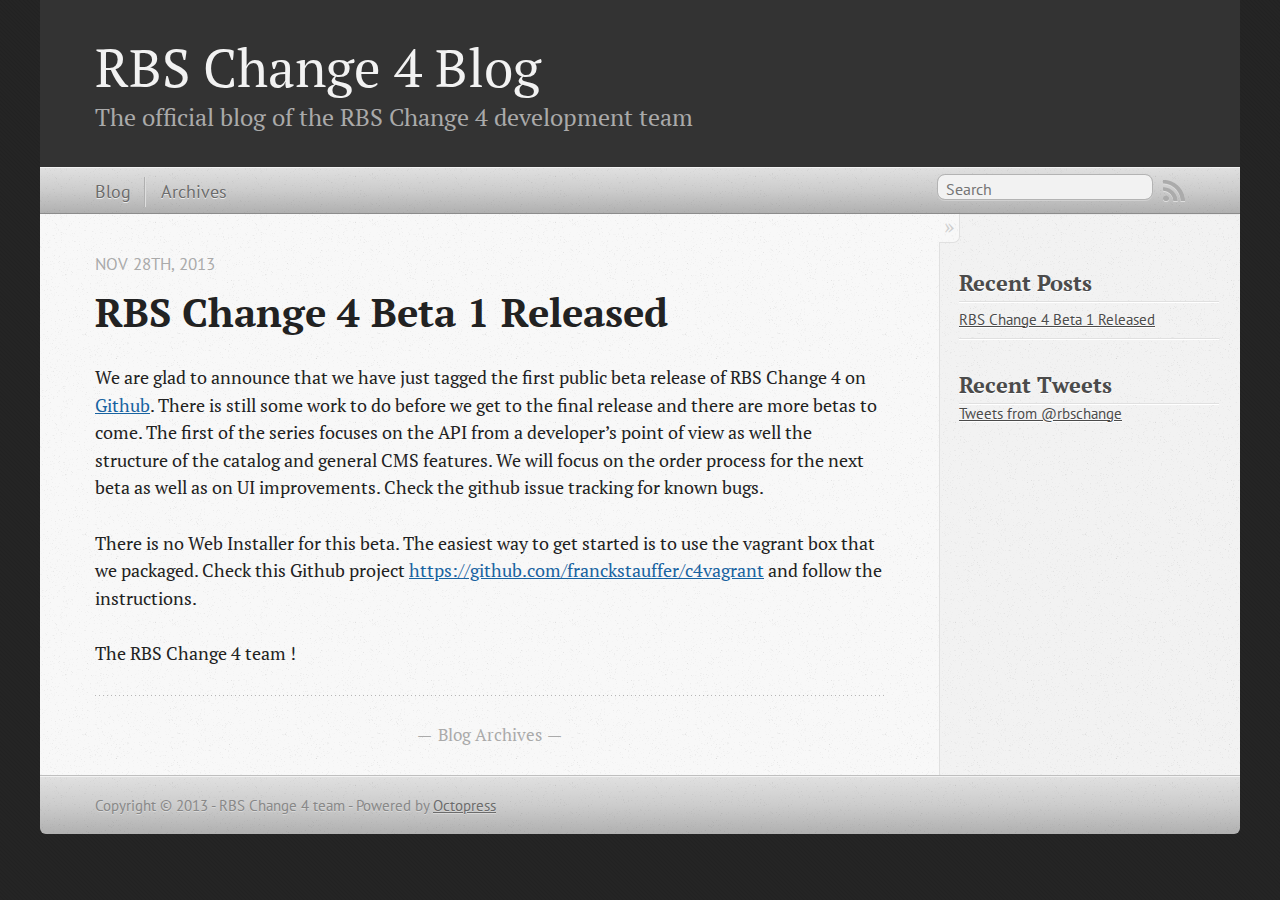
<file: index.html>
<!DOCTYPE html>
<!--[if IEMobile 7 ]><html class="no-js iem7"><![endif]-->
<!--[if lt IE 9]><html class="no-js lte-ie8"><![endif]-->
<!--[if (gt IE 8)|(gt IEMobile 7)|!(IEMobile)|!(IE)]><!--><html class="no-js" lang="en"><!--<![endif]-->
<head>
  <meta charset="utf-8">
  <title>RBS Change 4 Blog</title>
  <meta name="author" content="RBS Change 4 team">

  
  <meta name="description" content="We are glad to announce that we have just tagged the first public beta release of RBS Change 4 on Github. There is still some work to do before we &hellip;">
  

  <!-- http://t.co/dKP3o1e -->
  <meta name="HandheldFriendly" content="True">
  <meta name="MobileOptimized" content="320">
  <meta name="viewport" content="width=device-width, initial-scale=1">

  
  <link rel="canonical" href="http://rbschange.github.io">
  <link href="/favicon.png" rel="icon">
  <link href="/stylesheets/screen.css" media="screen, projection" rel="stylesheet" type="text/css">
  <link href="/atom.xml" rel="alternate" title="RBS Change 4 Blog" type="application/atom+xml">
  <script src="/javascripts/modernizr-2.0.js"></script>
  <script src="//ajax.googleapis.com/ajax/libs/jquery/1.9.1/jquery.min.js"></script>
  <script>!window.jQuery && document.write(unescape('%3Cscript src="./javascripts/libs/jquery.min.js"%3E%3C/script%3E'))</script>
  <script src="/javascripts/octopress.js" type="text/javascript"></script>
  <!--Fonts from Google"s Web font directory at http://google.com/webfonts -->
<link href="http://fonts.googleapis.com/css?family=PT+Serif:regular,italic,bold,bolditalic" rel="stylesheet" type="text/css">
<link href="http://fonts.googleapis.com/css?family=PT+Sans:regular,italic,bold,bolditalic" rel="stylesheet" type="text/css">

  

</head>

<body   >
  <header role="banner"><hgroup>
  <h1><a href="/">RBS Change 4 Blog</a></h1>
  
    <h2>The official blog of the RBS Change 4 development team</h2>
  
</hgroup>

</header>
  <nav role="navigation"><ul class="subscription" data-subscription="rss">
  <li><a href="/atom.xml" rel="subscribe-rss" title="subscribe via RSS">RSS</a></li>
  
</ul>
  
<form action="http://google.com/search" method="get">
  <fieldset role="search">
    <input type="hidden" name="q" value="site:rbschange.github.io" />
    <input class="search" type="text" name="q" results="0" placeholder="Search"/>
  </fieldset>
</form>
  
<ul class="main-navigation">
  <li><a href="/">Blog</a></li>
  <li><a href="/blog/archives">Archives</a></li>
</ul>

</nav>
  <div id="main">
    <div id="content">
      <div class="blog-index">
  
  
  
    <article>
      
  <header>
    
      <h1 class="entry-title"><a href="/blog/2013/11/28/rbs-change-4-beta-1-released/">RBS Change 4 Beta 1 Released</a></h1>
    
    
      <p class="meta">
        








  


<time datetime="2013-11-28T20:00:00+01:00" pubdate data-updated="true">Nov 28<span>th</span>, 2013</time>
        
      </p>
    
  </header>


  <div class="entry-content"><p>We are glad to announce that we have just tagged the first public beta release of RBS Change 4 on <a href="https://github.com/RBSChange/Change">Github</a>. There is still some work to do before we get to the final release and there are more betas to come. The first of the series focuses on the API from a developer&rsquo;s point of view as well the structure of the catalog and general CMS features. We will  focus on the order process for the next beta as well as on UI improvements. Check the github issue tracking for known bugs.</p>

<p>There is no Web Installer for this beta. The easiest way to get started is to use the vagrant box that we packaged. Check this Github project <a href="https://github.com/franckstauffer/c4vagrant">https://github.com/franckstauffer/c4vagrant</a> and follow the instructions.</p>

<p>The RBS Change 4 team !</p>
</div>
  
  


    </article>
  
  <div class="pagination">
    
    <a href="/blog/archives">Blog Archives</a>
    
  </div>
</div>
<aside class="sidebar">
  
    <section>
  <h1>Recent Posts</h1>
  <ul id="recent_posts">
    
      <li class="post">
        <a href="/blog/2013/11/28/rbs-change-4-beta-1-released/">RBS Change 4 Beta 1 Released</a>
      </li>
    
  </ul>
</section>
<section>
    <h1>Recent Tweets</h1>
	<a class="twitter-timeline" href="https://twitter.com/rbschange" data-widget-id="406015832515293184">Tweets from @rbschange</a>
	<script>!function(d,s,id){var js,fjs=d.getElementsByTagName(s)[0],p=/^http:/.test(d.location)?'http':'https';if(!d.getElementById(id)){js=d.createElement(s);js.id=id;js.src=p+"://platform.twitter.com/widgets.js";fjs.parentNode.insertBefore(js,fjs);}}(document,"script","twitter-wjs");</script>
</section>




  
</aside>

    </div>
  </div>
  <footer role="contentinfo"><p>
  Copyright &copy; 2013 - RBS Change 4 team -
  <span class="credit">Powered by <a href="http://octopress.org">Octopress</a></span>
</p>

</footer>
  

<script type="text/javascript">
      var disqus_shortname = 'rbschange';
      
        
        var disqus_script = 'count.js';
      
    (function () {
      var dsq = document.createElement('script'); dsq.type = 'text/javascript'; dsq.async = true;
      dsq.src = '//' + disqus_shortname + '.disqus.com/' + disqus_script;
      (document.getElementsByTagName('head')[0] || document.getElementsByTagName('body')[0]).appendChild(dsq);
    }());
</script>







  <script type="text/javascript">
    (function(){
      var twitterWidgets = document.createElement('script');
      twitterWidgets.type = 'text/javascript';
      twitterWidgets.async = true;
      twitterWidgets.src = '//platform.twitter.com/widgets.js';
      document.getElementsByTagName('head')[0].appendChild(twitterWidgets);
    })();
  </script>





</body>
</html>
</file>
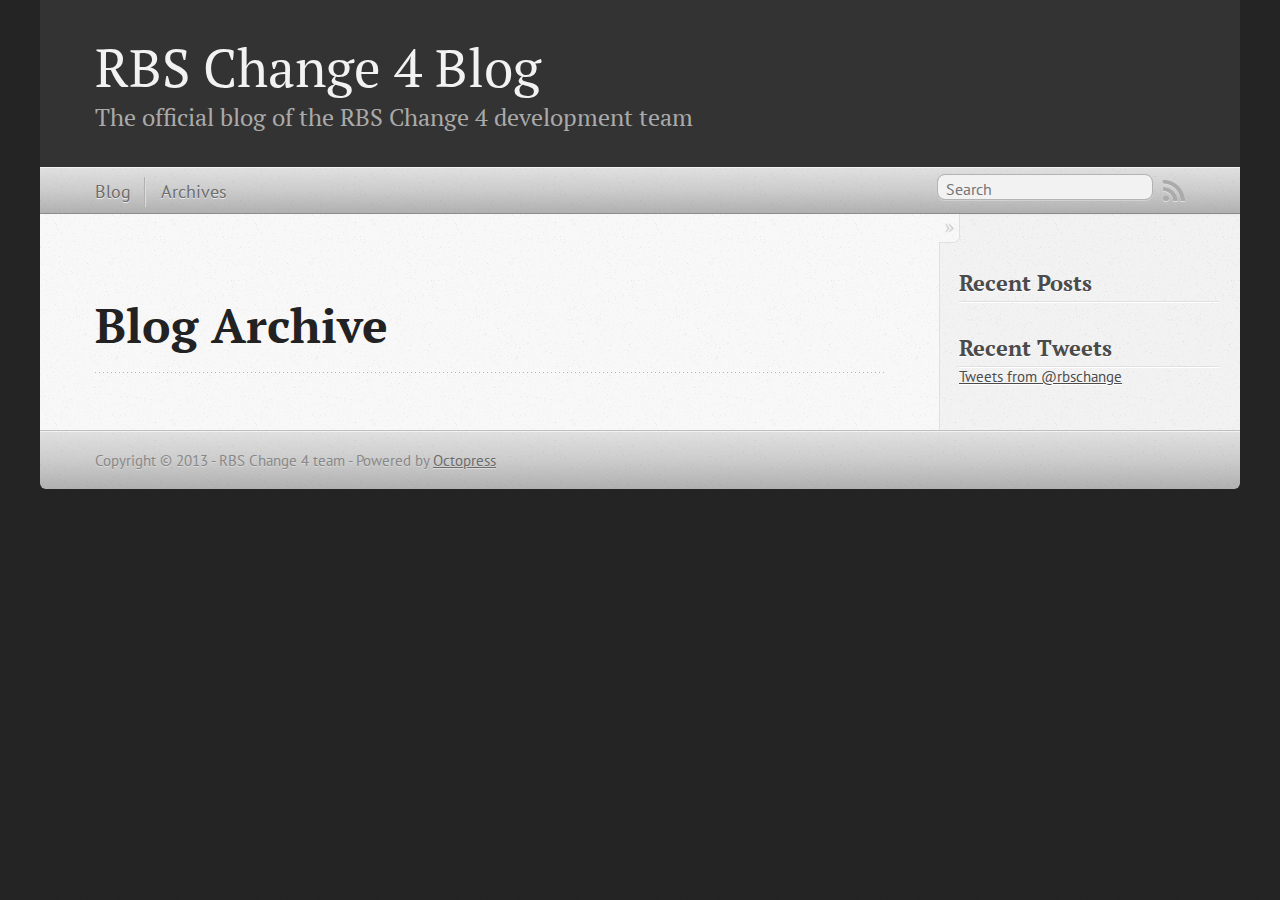
<file: blog/archives/index.html>
<!DOCTYPE html>
<!--[if IEMobile 7 ]><html class="no-js iem7"><![endif]-->
<!--[if lt IE 9]><html class="no-js lte-ie8"><![endif]-->
<!--[if (gt IE 8)|(gt IEMobile 7)|!(IEMobile)|!(IE)]><!--><html class="no-js" lang="en"><!--<![endif]-->
<head>
  <meta charset="utf-8">
  <title>Blog Archive - RBS Change 4 Blog</title>
  <meta name="author" content="RBS Change 4 team">

  
  <meta name="description" content=" Blog Archive Recent Posts Recent Tweets Tweets from @rbschange ">
  

  <!-- http://t.co/dKP3o1e -->
  <meta name="HandheldFriendly" content="True">
  <meta name="MobileOptimized" content="320">
  <meta name="viewport" content="width=device-width, initial-scale=1">

  
  <link rel="canonical" href="http://rbschange.github.io/blog/archives">
  <link href="/favicon.png" rel="icon">
  <link href="/stylesheets/screen.css" media="screen, projection" rel="stylesheet" type="text/css">
  <link href="/atom.xml" rel="alternate" title="RBS Change 4 Blog" type="application/atom+xml">
  <script src="/javascripts/modernizr-2.0.js"></script>
  <script src="//ajax.googleapis.com/ajax/libs/jquery/1.9.1/jquery.min.js"></script>
  <script>!window.jQuery && document.write(unescape('%3Cscript src="./javascripts/libs/jquery.min.js"%3E%3C/script%3E'))</script>
  <script src="/javascripts/octopress.js" type="text/javascript"></script>
  <!--Fonts from Google"s Web font directory at http://google.com/webfonts -->
<link href="http://fonts.googleapis.com/css?family=PT+Serif:regular,italic,bold,bolditalic" rel="stylesheet" type="text/css">
<link href="http://fonts.googleapis.com/css?family=PT+Sans:regular,italic,bold,bolditalic" rel="stylesheet" type="text/css">

  

</head>

<body   >
  <header role="banner"><hgroup>
  <h1><a href="/">RBS Change 4 Blog</a></h1>
  
    <h2>The official blog of the RBS Change 4 development team</h2>
  
</hgroup>

</header>
  <nav role="navigation"><ul class="subscription" data-subscription="rss">
  <li><a href="/atom.xml" rel="subscribe-rss" title="subscribe via RSS">RSS</a></li>
  
</ul>
  
<form action="http://google.com/search" method="get">
  <fieldset role="search">
    <input type="hidden" name="q" value="site:rbschange.github.io" />
    <input class="search" type="text" name="q" results="0" placeholder="Search"/>
  </fieldset>
</form>
  
<ul class="main-navigation">
  <li><a href="/">Blog</a></li>
  <li><a href="/blog/archives">Archives</a></li>
</ul>

</nav>
  <div id="main">
    <div id="content">
      <div>
<article role="article">
  
  <header>
    <h1 class="entry-title">Blog Archive</h1>
    
  </header>
  
  <div id="blog-archives">

</div>

  
</article>

</div>

<aside class="sidebar">
  
    <section>
  <h1>Recent Posts</h1>
  <ul id="recent_posts">
    
  </ul>
</section>
<section>
    <h1>Recent Tweets</h1>
	<a class="twitter-timeline" href="https://twitter.com/rbschange" data-widget-id="406015832515293184">Tweets from @rbschange</a>
	<script>!function(d,s,id){var js,fjs=d.getElementsByTagName(s)[0],p=/^http:/.test(d.location)?'http':'https';if(!d.getElementById(id)){js=d.createElement(s);js.id=id;js.src=p+"://platform.twitter.com/widgets.js";fjs.parentNode.insertBefore(js,fjs);}}(document,"script","twitter-wjs");</script>
</section>




  
</aside>


    </div>
  </div>
  <footer role="contentinfo"><p>
  Copyright &copy; 2013 - RBS Change 4 team -
  <span class="credit">Powered by <a href="http://octopress.org">Octopress</a></span>
</p>

</footer>
  

<script type="text/javascript">
      var disqus_shortname = 'rbschange';
      
        
        var disqus_script = 'count.js';
      
    (function () {
      var dsq = document.createElement('script'); dsq.type = 'text/javascript'; dsq.async = true;
      dsq.src = '//' + disqus_shortname + '.disqus.com/' + disqus_script;
      (document.getElementsByTagName('head')[0] || document.getElementsByTagName('body')[0]).appendChild(dsq);
    }());
</script>







  <script type="text/javascript">
    (function(){
      var twitterWidgets = document.createElement('script');
      twitterWidgets.type = 'text/javascript';
      twitterWidgets.async = true;
      twitterWidgets.src = '//platform.twitter.com/widgets.js';
      document.getElementsByTagName('head')[0].appendChild(twitterWidgets);
    })();
  </script>





</body>
</html>
</file>
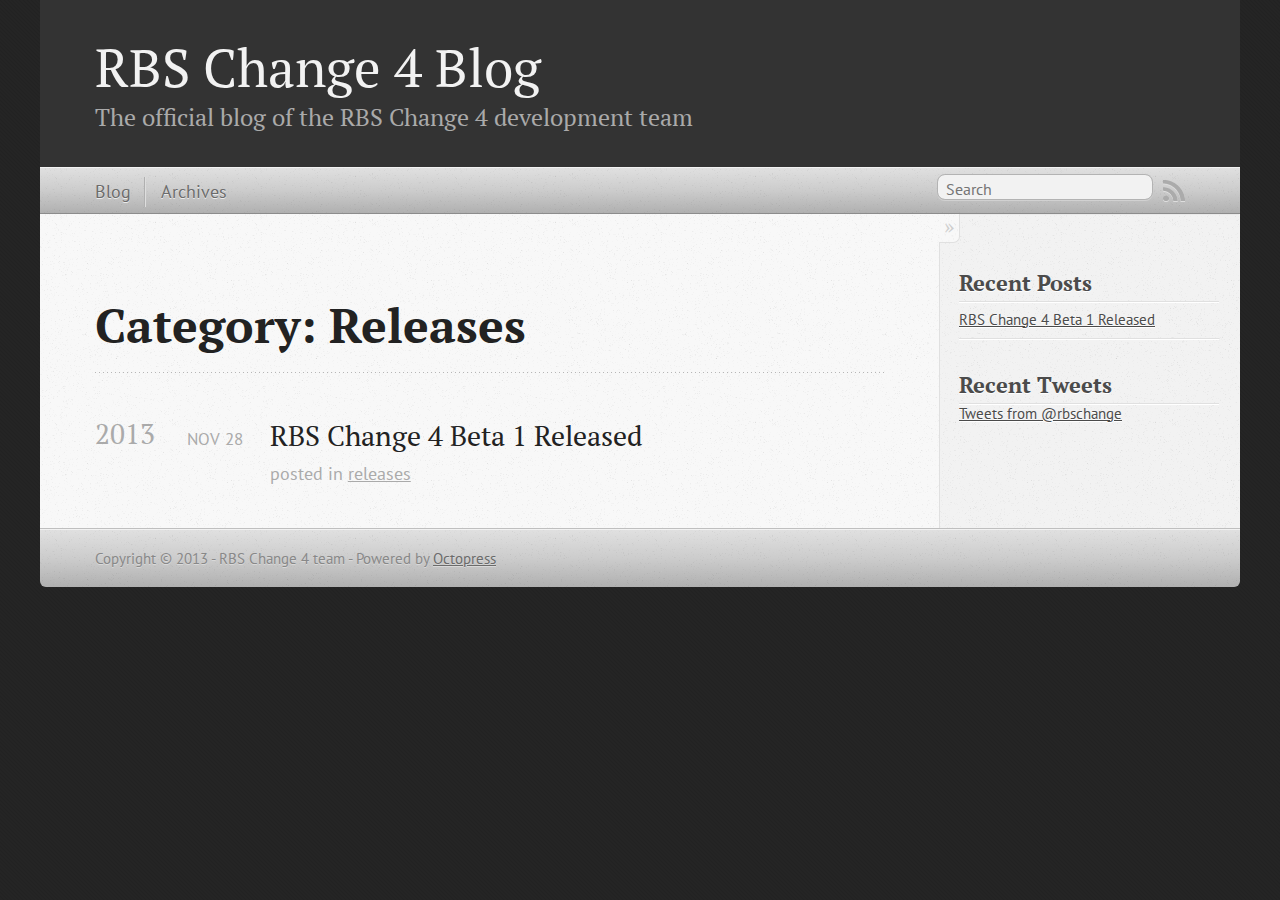
<file: blog/categories/releases/index.html>
<!DOCTYPE html>
<!--[if IEMobile 7 ]><html class="no-js iem7"><![endif]-->
<!--[if lt IE 9]><html class="no-js lte-ie8"><![endif]-->
<!--[if (gt IE 8)|(gt IEMobile 7)|!(IEMobile)|!(IE)]><!--><html class="no-js" lang="en"><!--<![endif]-->
<head>
  <meta charset="utf-8">
  <title>Category: Releases - RBS Change 4 Blog</title>
  <meta name="author" content="RBS Change 4 team">

  
  <meta name="description" content="Category: releases">
  

  <!-- http://t.co/dKP3o1e -->
  <meta name="HandheldFriendly" content="True">
  <meta name="MobileOptimized" content="320">
  <meta name="viewport" content="width=device-width, initial-scale=1">

  
  <link rel="canonical" href="http://rbschange.github.ioblog/categories/releases">
  <link href="/favicon.png" rel="icon">
  <link href="/stylesheets/screen.css" media="screen, projection" rel="stylesheet" type="text/css">
  <link href="/atom.xml" rel="alternate" title="RBS Change 4 Blog" type="application/atom+xml">
  <script src="/javascripts/modernizr-2.0.js"></script>
  <script src="//ajax.googleapis.com/ajax/libs/jquery/1.9.1/jquery.min.js"></script>
  <script>!window.jQuery && document.write(unescape('%3Cscript src="./javascripts/libs/jquery.min.js"%3E%3C/script%3E'))</script>
  <script src="/javascripts/octopress.js" type="text/javascript"></script>
  <!--Fonts from Google"s Web font directory at http://google.com/webfonts -->
<link href="http://fonts.googleapis.com/css?family=PT+Serif:regular,italic,bold,bolditalic" rel="stylesheet" type="text/css">
<link href="http://fonts.googleapis.com/css?family=PT+Sans:regular,italic,bold,bolditalic" rel="stylesheet" type="text/css">

  

</head>

<body   >
  <header role="banner"><hgroup>
  <h1><a href="/">RBS Change 4 Blog</a></h1>
  
    <h2>The official blog of the RBS Change 4 development team</h2>
  
</hgroup>

</header>
  <nav role="navigation"><ul class="subscription" data-subscription="rss">
  <li><a href="/atom.xml" rel="subscribe-rss" title="subscribe via RSS">RSS</a></li>
  
</ul>
  
<form action="http://google.com/search" method="get">
  <fieldset role="search">
    <input type="hidden" name="q" value="site:rbschange.github.io" />
    <input class="search" type="text" name="q" results="0" placeholder="Search"/>
  </fieldset>
</form>
  
<ul class="main-navigation">
  <li><a href="/">Blog</a></li>
  <li><a href="/blog/archives">Archives</a></li>
</ul>

</nav>
  <div id="main">
    <div id="content">
      <div>
<article role="article">
  
  <header>
    <h1 class="entry-title">Category: Releases</h1>
    
  </header>
  
  <div id="blog-archives" class="category">



  
  <h2>2013</h2>

<article>
  
<h1><a href="/blog/2013/11/28/rbs-change-4-beta-1-released/">RBS Change 4 Beta 1 Released</a></h1>
<time datetime="2013-11-28T20:00:00+01:00" pubdate><span class='month'>Nov</span> <span class='day'>28</span> <span class='year'>2013</span></time>

<footer>
  <span class="categories">posted in <a class='category' href='/blog/categories/releases/'>releases</a></span>
</footer>


</article>

</div>

  
</article>

</div>

<aside class="sidebar">
  
    <section>
  <h1>Recent Posts</h1>
  <ul id="recent_posts">
    
      <li class="post">
        <a href="/blog/2013/11/28/rbs-change-4-beta-1-released/">RBS Change 4 Beta 1 Released</a>
      </li>
    
  </ul>
</section>
<section>
    <h1>Recent Tweets</h1>
	<a class="twitter-timeline" href="https://twitter.com/rbschange" data-widget-id="406015832515293184">Tweets from @rbschange</a>
	<script>!function(d,s,id){var js,fjs=d.getElementsByTagName(s)[0],p=/^http:/.test(d.location)?'http':'https';if(!d.getElementById(id)){js=d.createElement(s);js.id=id;js.src=p+"://platform.twitter.com/widgets.js";fjs.parentNode.insertBefore(js,fjs);}}(document,"script","twitter-wjs");</script>
</section>




  
</aside>


    </div>
  </div>
  <footer role="contentinfo"><p>
  Copyright &copy; 2013 - RBS Change 4 team -
  <span class="credit">Powered by <a href="http://octopress.org">Octopress</a></span>
</p>

</footer>
  

<script type="text/javascript">
      var disqus_shortname = 'rbschange';
      
        
        var disqus_script = 'count.js';
      
    (function () {
      var dsq = document.createElement('script'); dsq.type = 'text/javascript'; dsq.async = true;
      dsq.src = '//' + disqus_shortname + '.disqus.com/' + disqus_script;
      (document.getElementsByTagName('head')[0] || document.getElementsByTagName('body')[0]).appendChild(dsq);
    }());
</script>







  <script type="text/javascript">
    (function(){
      var twitterWidgets = document.createElement('script');
      twitterWidgets.type = 'text/javascript';
      twitterWidgets.async = true;
      twitterWidgets.src = '//platform.twitter.com/widgets.js';
      document.getElementsByTagName('head')[0].appendChild(twitterWidgets);
    })();
  </script>





</body>
</html>
</file>
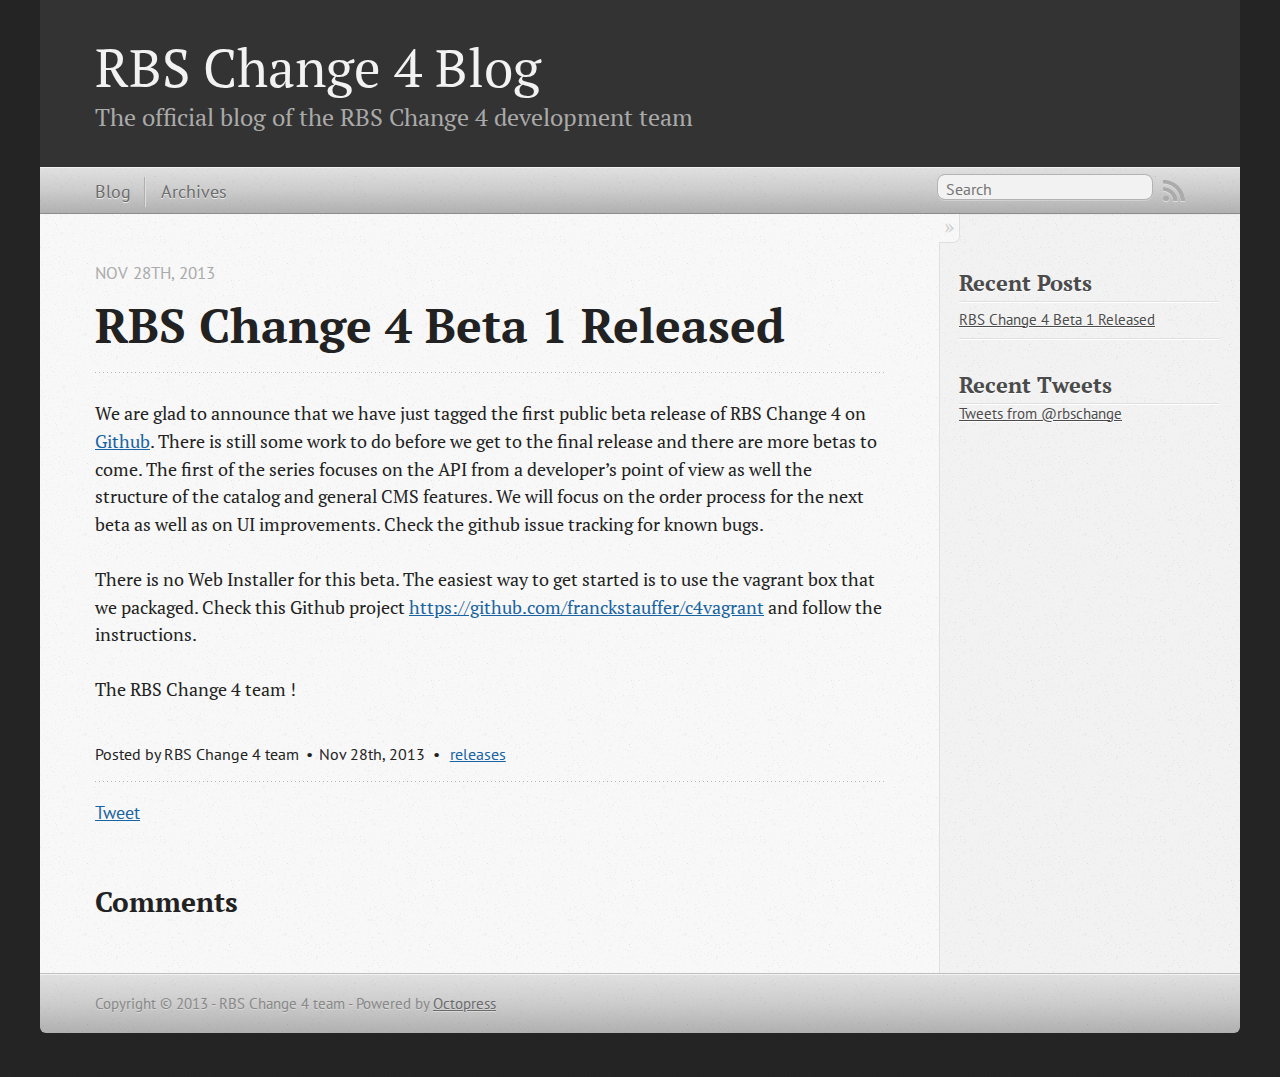
<file: blog/2013/11/28/rbs-change-4-beta-1-released/index.html>
<!DOCTYPE html>
<!--[if IEMobile 7 ]><html class="no-js iem7"><![endif]-->
<!--[if lt IE 9]><html class="no-js lte-ie8"><![endif]-->
<!--[if (gt IE 8)|(gt IEMobile 7)|!(IEMobile)|!(IE)]><!--><html class="no-js" lang="en"><!--<![endif]-->
<head>
  <meta charset="utf-8">
  <title>RBS Change 4 Beta 1 Released - RBS Change 4 Blog</title>
  <meta name="author" content="RBS Change 4 team">

  
  <meta name="description" content="We are glad to announce that we have just tagged the first public beta release of RBS Change 4 on Github. There is still some work to do before we &hellip;">
  

  <!-- http://t.co/dKP3o1e -->
  <meta name="HandheldFriendly" content="True">
  <meta name="MobileOptimized" content="320">
  <meta name="viewport" content="width=device-width, initial-scale=1">

  
  <link rel="canonical" href="http://rbschange.github.io/blog/2013/11/28/rbs-change-4-beta-1-released">
  <link href="/favicon.png" rel="icon">
  <link href="/stylesheets/screen.css" media="screen, projection" rel="stylesheet" type="text/css">
  <link href="/atom.xml" rel="alternate" title="RBS Change 4 Blog" type="application/atom+xml">
  <script src="/javascripts/modernizr-2.0.js"></script>
  <script src="//ajax.googleapis.com/ajax/libs/jquery/1.9.1/jquery.min.js"></script>
  <script>!window.jQuery && document.write(unescape('%3Cscript src="./javascripts/libs/jquery.min.js"%3E%3C/script%3E'))</script>
  <script src="/javascripts/octopress.js" type="text/javascript"></script>
  <!--Fonts from Google"s Web font directory at http://google.com/webfonts -->
<link href="http://fonts.googleapis.com/css?family=PT+Serif:regular,italic,bold,bolditalic" rel="stylesheet" type="text/css">
<link href="http://fonts.googleapis.com/css?family=PT+Sans:regular,italic,bold,bolditalic" rel="stylesheet" type="text/css">

  

</head>

<body   >
  <header role="banner"><hgroup>
  <h1><a href="/">RBS Change 4 Blog</a></h1>
  
    <h2>The official blog of the RBS Change 4 development team</h2>
  
</hgroup>

</header>
  <nav role="navigation"><ul class="subscription" data-subscription="rss">
  <li><a href="/atom.xml" rel="subscribe-rss" title="subscribe via RSS">RSS</a></li>
  
</ul>
  
<form action="http://google.com/search" method="get">
  <fieldset role="search">
    <input type="hidden" name="q" value="site:rbschange.github.io" />
    <input class="search" type="text" name="q" results="0" placeholder="Search"/>
  </fieldset>
</form>
  
<ul class="main-navigation">
  <li><a href="/">Blog</a></li>
  <li><a href="/blog/archives">Archives</a></li>
</ul>

</nav>
  <div id="main">
    <div id="content">
      <div>
<article class="hentry" role="article">
  
  <header>
    
      <h1 class="entry-title">RBS Change 4 Beta 1 Released</h1>
    
    
      <p class="meta">
        








  


<time datetime="2013-11-28T20:00:00+01:00" pubdate data-updated="true">Nov 28<span>th</span>, 2013</time>
        
      </p>
    
  </header>


<div class="entry-content"><p>We are glad to announce that we have just tagged the first public beta release of RBS Change 4 on <a href="https://github.com/RBSChange/Change">Github</a>. There is still some work to do before we get to the final release and there are more betas to come. The first of the series focuses on the API from a developer&rsquo;s point of view as well the structure of the catalog and general CMS features. We will  focus on the order process for the next beta as well as on UI improvements. Check the github issue tracking for known bugs.</p>

<p>There is no Web Installer for this beta. The easiest way to get started is to use the vagrant box that we packaged. Check this Github project <a href="https://github.com/franckstauffer/c4vagrant">https://github.com/franckstauffer/c4vagrant</a> and follow the instructions.</p>

<p>The RBS Change 4 team !</p>
</div>


  <footer>
    <p class="meta">
      
  

<span class="byline author vcard">Posted by <span class="fn">RBS Change 4 team</span></span>

      








  


<time datetime="2013-11-28T20:00:00+01:00" pubdate data-updated="true">Nov 28<span>th</span>, 2013</time>
      

<span class="categories">
  
    <a class='category' href='/blog/categories/releases/'>releases</a>
  
</span>


    </p>
    
      <div class="sharing">
  
  <a href="//twitter.com/share" class="twitter-share-button" data-url="http://rbschange.github.io/blog/2013/11/28/rbs-change-4-beta-1-released/" data-via="rbschange" data-counturl="http://rbschange.github.io/blog/2013/11/28/rbs-change-4-beta-1-released/" >Tweet</a>
  
  
  
</div>

    
    <p class="meta">
      
      
    </p>
  </footer>
</article>

  <section>
    <h1>Comments</h1>
    <div id="disqus_thread" aria-live="polite"><noscript>Please enable JavaScript to view the <a href="http://disqus.com/?ref_noscript">comments powered by Disqus.</a></noscript>
</div>
  </section>

</div>

<aside class="sidebar">
  
    <section>
  <h1>Recent Posts</h1>
  <ul id="recent_posts">
    
      <li class="post">
        <a href="/blog/2013/11/28/rbs-change-4-beta-1-released/">RBS Change 4 Beta 1 Released</a>
      </li>
    
  </ul>
</section>
<section>
    <h1>Recent Tweets</h1>
	<a class="twitter-timeline" href="https://twitter.com/rbschange" data-widget-id="406015832515293184">Tweets from @rbschange</a>
	<script>!function(d,s,id){var js,fjs=d.getElementsByTagName(s)[0],p=/^http:/.test(d.location)?'http':'https';if(!d.getElementById(id)){js=d.createElement(s);js.id=id;js.src=p+"://platform.twitter.com/widgets.js";fjs.parentNode.insertBefore(js,fjs);}}(document,"script","twitter-wjs");</script>
</section>




  
</aside>


    </div>
  </div>
  <footer role="contentinfo"><p>
  Copyright &copy; 2013 - RBS Change 4 team -
  <span class="credit">Powered by <a href="http://octopress.org">Octopress</a></span>
</p>

</footer>
  

<script type="text/javascript">
      var disqus_shortname = 'rbschange';
      
        
        // var disqus_developer = 1;
        var disqus_identifier = 'http://rbschange.github.io/blog/2013/11/28/rbs-change-4-beta-1-released/';
        var disqus_url = 'http://rbschange.github.io/blog/2013/11/28/rbs-change-4-beta-1-released/';
        var disqus_script = 'embed.js';
      
    (function () {
      var dsq = document.createElement('script'); dsq.type = 'text/javascript'; dsq.async = true;
      dsq.src = '//' + disqus_shortname + '.disqus.com/' + disqus_script;
      (document.getElementsByTagName('head')[0] || document.getElementsByTagName('body')[0]).appendChild(dsq);
    }());
</script>







  <script type="text/javascript">
    (function(){
      var twitterWidgets = document.createElement('script');
      twitterWidgets.type = 'text/javascript';
      twitterWidgets.async = true;
      twitterWidgets.src = '//platform.twitter.com/widgets.js';
      document.getElementsByTagName('head')[0].appendChild(twitterWidgets);
    })();
  </script>





</body>
</html>
</file>
<file: stylesheets/screen.css>
html,body,div,span,applet,object,iframe,h1,h2,h3,h4,h5,h6,p,blockquote,pre,a,abbr,acronym,address,big,cite,code,del,dfn,em,img,ins,kbd,q,s,samp,small,strike,strong,sub,sup,tt,var,b,u,i,center,dl,dt,dd,ol,ul,li,fieldset,form,label,legend,table,caption,tbody,tfoot,thead,tr,th,td,article,aside,canvas,details,embed,figure,figcaption,footer,header,hgroup,menu,nav,output,ruby,section,summary,time,mark,audio,video{margin:0;padding:0;border:0;font:inherit;font-size:100%;vertical-align:baseline}html{line-height:1}ol,ul{list-style:none}table{border-collapse:collapse;border-spacing:0}caption,th,td{text-align:left;font-weight:normal;vertical-align:middle}q,blockquote{quotes:none}q:before,q:after,blockquote:before,blockquote:after{content:"";content:none}a img{border:none}article,aside,details,figcaption,figure,footer,header,hgroup,menu,nav,section,summary{display:block}a{color:#1863a1}a:visited{color:#751590}a:focus{color:#0181eb}a:hover{color:#0181eb}a:active{color:#01579f}aside.sidebar a{color:#222}aside.sidebar a:focus{color:#0181eb}aside.sidebar a:hover{color:#0181eb}aside.sidebar a:active{color:#01579f}a{-webkit-transition:color 0.3s;-moz-transition:color 0.3s;-o-transition:color 0.3s;transition:color 0.3s}html{background:#252525 url('/images/line-tile.png?1385635514') top left}body>div{background:#f2f2f2 url('/images/noise.png?1385635514') top left;border-bottom:1px solid #bfbfbf}body>div>div{background:#f8f8f8 url('/images/noise.png?1385635514') top left;border-right:1px solid #e0e0e0}.heading,body>header h1,h1,h2,h3,h4,h5,h6{font-family:"PT Serif","Georgia","Helvetica Neue",Arial,sans-serif}.sans,body>header h2,article header p.meta,article>footer,#content .blog-index footer,html .gist .gist-file .gist-meta,#blog-archives a.category,#blog-archives time,aside.sidebar section,body>footer{font-family:"PT Sans","Helvetica Neue",Arial,sans-serif}.serif,body,#content .blog-index a[rel=full-article]{font-family:"PT Serif",Georgia,Times,"Times New Roman",serif}.mono,pre,code,tt,p code,li code{font-family:Menlo,Monaco,"Andale Mono","lucida console","Courier New",monospace}body>header h1{font-size:2.2em;font-family:"PT Serif","Georgia","Helvetica Neue",Arial,sans-serif;font-weight:normal;line-height:1.2em;margin-bottom:0.6667em}body>header h2{font-family:"PT Serif","Georgia","Helvetica Neue",Arial,sans-serif}body{line-height:1.5em;color:#222}h1{font-size:2.2em;line-height:1.2em}@media only screen and (min-width: 992px){body{font-size:1.15em}h1{font-size:2.6em;line-height:1.2em}}h1,h2,h3,h4,h5,h6{text-rendering:optimizelegibility;margin-bottom:1em;font-weight:bold}h2,section h1{font-size:1.5em}h3,section h2,section section h1{font-size:1.3em}h4,section h3,section section h2,section section section h1{font-size:1em}h5,section h4,section section h3{font-size:.9em}h6,section h5,section section h4,section section section h3{font-size:.8em}p,article blockquote,ul,ol{margin-bottom:1.5em}ul{list-style-type:disc}ul ul{list-style-type:circle;margin-bottom:0px}ul ul ul{list-style-type:square;margin-bottom:0px}ol{list-style-type:decimal}ol ol{list-style-type:lower-alpha;margin-bottom:0px}ol ol ol{list-style-type:lower-roman;margin-bottom:0px}ul,ul ul,ul ol,ol,ol ul,ol ol{margin-left:1.3em}ul ul,ul ol,ol ul,ol ol{margin-bottom:0em}strong{font-weight:bold}em{font-style:italic}sup,sub{font-size:0.75em;position:relative;display:inline-block;padding:0 .2em;line-height:.8em}sup{top:-.5em}sub{bottom:-.5em}a[rev='footnote']{font-size:.75em;padding:0 .3em;line-height:1}q{font-style:italic}q:before{content:"\201C"}q:after{content:"\201D"}em,dfn{font-style:italic}strong,dfn{font-weight:bold}del,s{text-decoration:line-through}abbr,acronym{border-bottom:1px dotted;cursor:help}hr{margin-bottom:0.2em}small{font-size:.8em}big{font-size:1.2em}article blockquote{font-style:italic;position:relative;font-size:1.2em;line-height:1.5em;padding-left:1em;border-left:4px solid rgba(170,170,170,0.5)}article blockquote cite{font-style:italic}article blockquote cite a{color:#aaa !important;word-wrap:break-word}article blockquote cite:before{content:'\2014';padding-right:.3em;padding-left:.3em;color:#aaa}@media only screen and (min-width: 992px){article blockquote{padding-left:1.5em;border-left-width:4px}}.pullquote-right:before,.pullquote-left:before{padding:0;border:none;content:attr(data-pullquote);float:right;width:45%;margin:.5em 0 1em 1.5em;position:relative;top:7px;font-size:1.4em;line-height:1.45em}.pullquote-left:before{float:left;margin:.5em 1.5em 1em 0}.force-wrap,article a,aside.sidebar a{white-space:-moz-pre-wrap;white-space:-pre-wrap;white-space:-o-pre-wrap;white-space:pre-wrap;word-wrap:break-word}.group,body>header,body>nav,body>footer,body #content>article,body #content>div>article,body #content>div>section,body div.pagination,aside.sidebar,#main,#content,.sidebar{*zoom:1}.group:after,body>header:after,body>nav:after,body>footer:after,body #content>article:after,body #content>div>section:after,body div.pagination:after,#main:after,#content:after,.sidebar:after{content:"";display:table;clear:both}body{-webkit-text-size-adjust:none;max-width:1200px;position:relative;margin:0 auto}body>header,body>nav,body>footer,body #content>article,body #content>div>article,body #content>div>section{padding-left:18px;padding-right:18px}@media only screen and (min-width: 480px){body>header,body>nav,body>footer,body #content>article,body #content>div>article,body #content>div>section{padding-left:25px;padding-right:25px}}@media only screen and (min-width: 768px){body>header,body>nav,body>footer,body #content>article,body #content>div>article,body #content>div>section{padding-left:35px;padding-right:35px}}@media only screen and (min-width: 992px){body>header,body>nav,body>footer,body #content>article,body #content>div>article,body #content>div>section{padding-left:55px;padding-right:55px}}body div.pagination{margin-left:18px;margin-right:18px}@media only screen and (min-width: 480px){body div.pagination{margin-left:25px;margin-right:25px}}@media only screen and (min-width: 768px){body div.pagination{margin-left:35px;margin-right:35px}}@media only screen and (min-width: 992px){body div.pagination{margin-left:55px;margin-right:55px}}body>header{font-size:1em;padding-top:1.5em;padding-bottom:1.5em}#content{overflow:hidden}#content>div,#content>article{width:100%}aside.sidebar{float:none;padding:0 18px 1px;background-color:#f7f7f7;border-top:1px solid #e0e0e0}.flex-content,article img,article video,article .flash-video,aside.sidebar img{max-width:100%;height:auto}.basic-alignment.left,article img.left,article video.left,article .left.flash-video,aside.sidebar img.left{float:left;margin-right:1.5em}.basic-alignment.right,article img.right,article video.right,article .right.flash-video,aside.sidebar img.right{float:right;margin-left:1.5em}.basic-alignment.center,article img.center,article video.center,article .center.flash-video,aside.sidebar img.center{display:block;margin:0 auto 1.5em}.basic-alignment.left,article img.left,article video.left,article .left.flash-video,aside.sidebar img.left,.basic-alignment.right,article img.right,article video.right,article .right.flash-video,aside.sidebar img.right{margin-bottom:.8em}.toggle-sidebar,.no-sidebar .toggle-sidebar{display:none}@media only screen and (min-width: 750px){body.sidebar-footer aside.sidebar{float:none;width:auto;clear:left;margin:0;padding:0 35px 1px;background-color:#f7f7f7;border-top:1px solid #eaeaea}body.sidebar-footer aside.sidebar section.odd,body.sidebar-footer aside.sidebar section.even{float:left;width:48%}body.sidebar-footer aside.sidebar section.odd{margin-left:0}body.sidebar-footer aside.sidebar section.even{margin-left:4%}body.sidebar-footer aside.sidebar.thirds section{width:30%;margin-left:5%}body.sidebar-footer aside.sidebar.thirds section.first{margin-left:0;clear:both}}body.sidebar-footer #content{margin-right:0px}body.sidebar-footer .toggle-sidebar{display:none}@media only screen and (min-width: 550px){body>header{font-size:1em}}@media only screen and (min-width: 750px){aside.sidebar{float:none;width:auto;clear:left;margin:0;padding:0 35px 1px;background-color:#f7f7f7;border-top:1px solid #eaeaea}aside.sidebar section.odd,aside.sidebar section.even{float:left;width:48%}aside.sidebar section.odd{margin-left:0}aside.sidebar section.even{margin-left:4%}aside.sidebar.thirds section{width:30%;margin-left:5%}aside.sidebar.thirds section.first{margin-left:0;clear:both}}@media only screen and (min-width: 768px){body{-webkit-text-size-adjust:auto}body>header{font-size:1.2em}#main{padding:0;margin:0 auto}#content{overflow:visible;margin-right:240px;position:relative}.no-sidebar #content{margin-right:0;border-right:0}.collapse-sidebar #content{margin-right:20px}#content>div,#content>article{padding-top:17.5px;padding-bottom:17.5px;float:left}aside.sidebar{width:210px;padding:0 15px 15px;background:none;clear:none;float:left;margin:0 -100% 0 0}aside.sidebar section{width:auto;margin-left:0}aside.sidebar section.odd,aside.sidebar section.even{float:none;width:auto;margin-left:0}.collapse-sidebar aside.sidebar{float:none;width:auto;clear:left;margin:0;padding:0 35px 1px;background-color:#f7f7f7;border-top:1px solid #eaeaea}.collapse-sidebar aside.sidebar section.odd,.collapse-sidebar aside.sidebar section.even{float:left;width:48%}.collapse-sidebar aside.sidebar section.odd{margin-left:0}.collapse-sidebar aside.sidebar section.even{margin-left:4%}.collapse-sidebar aside.sidebar.thirds section{width:30%;margin-left:5%}.collapse-sidebar aside.sidebar.thirds section.first{margin-left:0;clear:both}}@media only screen and (min-width: 992px){body>header{font-size:1.3em}#content{margin-right:300px}#content>div,#content>article{padding-top:27.5px;padding-bottom:27.5px}aside.sidebar{width:260px;padding:1.2em 20px 20px}.collapse-sidebar aside.sidebar{padding-left:55px;padding-right:55px}}@media only screen and (min-width: 768px){ul,ol{margin-left:0}}body>header{background:#333}body>header h1{display:inline-block;margin:0}body>header h1 a,body>header h1 a:visited,body>header h1 a:hover{color:#f2f2f2;text-decoration:none}body>header h2{margin:.2em 0 0;font-size:1em;color:#aaa;font-weight:normal}body>nav{position:relative;background-color:#ccc;background:url('/images/noise.png?1385635514'),-webkit-gradient(linear, 50% 0%, 50% 100%, color-stop(0%, #e0e0e0), color-stop(50%, #cccccc), color-stop(100%, #b0b0b0));background:url('/images/noise.png?1385635514'),-webkit-linear-gradient(#e0e0e0,#cccccc,#b0b0b0);background:url('/images/noise.png?1385635514'),-moz-linear-gradient(#e0e0e0,#cccccc,#b0b0b0);background:url('/images/noise.png?1385635514'),-o-linear-gradient(#e0e0e0,#cccccc,#b0b0b0);background:url('/images/noise.png?1385635514'),linear-gradient(#e0e0e0,#cccccc,#b0b0b0);border-top:1px solid #f2f2f2;border-bottom:1px solid #8c8c8c;padding-top:.35em;padding-bottom:.35em}body>nav form{-webkit-background-clip:padding;-moz-background-clip:padding;background-clip:padding-box;margin:0;padding:0}body>nav form .search{padding:.3em .5em 0;font-size:.85em;font-family:"PT Sans","Helvetica Neue",Arial,sans-serif;line-height:1.1em;width:95%;-webkit-border-radius:0.5em;-moz-border-radius:0.5em;-ms-border-radius:0.5em;-o-border-radius:0.5em;border-radius:0.5em;-webkit-background-clip:padding;-moz-background-clip:padding;background-clip:padding-box;-webkit-box-shadow:#d1d1d1 0 1px;-moz-box-shadow:#d1d1d1 0 1px;box-shadow:#d1d1d1 0 1px;background-color:#f2f2f2;border:1px solid #b3b3b3;color:#888}body>nav form .search:focus{color:#444;border-color:#80b1df;-webkit-box-shadow:#80b1df 0 0 4px,#80b1df 0 0 3px inset;-moz-box-shadow:#80b1df 0 0 4px,#80b1df 0 0 3px inset;box-shadow:#80b1df 0 0 4px,#80b1df 0 0 3px inset;background-color:#fff;outline:none}body>nav fieldset[role=search]{float:right;width:48%}body>nav fieldset.mobile-nav{float:left;width:48%}body>nav fieldset.mobile-nav select{width:100%;font-size:.8em;border:1px solid #888}body>nav ul{display:none}@media only screen and (min-width: 550px){body>nav{font-size:.9em}body>nav ul{margin:0;padding:0;border:0;overflow:hidden;*zoom:1;float:left;display:block;padding-top:.15em}body>nav ul li{list-style-image:none;list-style-type:none;margin-left:0;white-space:nowrap;display:inline;float:left;padding-left:0;padding-right:0}body>nav ul li:first-child,body>nav ul li.first{padding-left:0}body>nav ul li:last-child{padding-right:0}body>nav ul li.last{padding-right:0}body>nav ul.subscription{margin-left:.8em;float:right}body>nav ul.subscription li:last-child a{padding-right:0}body>nav ul li{margin:0}body>nav a{color:#6b6b6b;font-family:"PT Sans","Helvetica Neue",Arial,sans-serif;text-shadow:#ebebeb 0 1px;float:left;text-decoration:none;font-size:1.1em;padding:.1em 0;line-height:1.5em}body>nav a:visited{color:#6b6b6b}body>nav a:hover{color:#2b2b2b}body>nav li+li{border-left:1px solid #b0b0b0;margin-left:.8em}body>nav li+li a{padding-left:.8em;border-left:1px solid #dedede}body>nav form{float:right;text-align:left;padding-left:.8em;width:175px}body>nav form .search{width:93%;font-size:.95em;line-height:1.2em}body>nav ul[data-subscription$=email]+form{width:97px}body>nav ul[data-subscription$=email]+form .search{width:91%}body>nav fieldset.mobile-nav{display:none}body>nav fieldset[role=search]{width:99%}}@media only screen and (min-width: 992px){body>nav form{width:215px}body>nav ul[data-subscription$=email]+form{width:147px}}.no-placeholder body>nav .search{background:#f2f2f2 url('/images/search.png?1385635514') 0.3em 0.25em no-repeat;text-indent:1.3em}@media only screen and (min-width: 550px){.maskImage body>nav ul[data-subscription$=email]+form{width:123px}}@media only screen and (min-width: 992px){.maskImage body>nav ul[data-subscription$=email]+form{width:173px}}.maskImage ul.subscription{position:relative;top:.2em}.maskImage ul.subscription li,.maskImage ul.subscription a{border:0;padding:0}.maskImage a[rel=subscribe-rss]{position:relative;top:0px;text-indent:-999999em;background-color:#dedede;border:0;padding:0}.maskImage a[rel=subscribe-rss],.maskImage a[rel=subscribe-rss]:after{-webkit-mask-image:url('/images/rss.png?1385635514');-moz-mask-image:url('/images/rss.png?1385635514');-ms-mask-image:url('/images/rss.png?1385635514');-o-mask-image:url('/images/rss.png?1385635514');mask-image:url('/images/rss.png?1385635514');-webkit-mask-repeat:no-repeat;-moz-mask-repeat:no-repeat;-ms-mask-repeat:no-repeat;-o-mask-repeat:no-repeat;mask-repeat:no-repeat;width:22px;height:22px}.maskImage a[rel=subscribe-rss]:after{content:"";position:absolute;top:-1px;left:0;background-color:#ababab}.maskImage a[rel=subscribe-rss]:hover:after{background-color:#9e9e9e}.maskImage a[rel=subscribe-email]{position:relative;top:0px;text-indent:-999999em;background-color:#dedede;border:0;padding:0}.maskImage a[rel=subscribe-email],.maskImage a[rel=subscribe-email]:after{-webkit-mask-image:url('/images/email.png?1385635514');-moz-mask-image:url('/images/email.png?1385635514');-ms-mask-image:url('/images/email.png?1385635514');-o-mask-image:url('/images/email.png?1385635514');mask-image:url('/images/email.png?1385635514');-webkit-mask-repeat:no-repeat;-moz-mask-repeat:no-repeat;-ms-mask-repeat:no-repeat;-o-mask-repeat:no-repeat;mask-repeat:no-repeat;width:28px;height:22px}.maskImage a[rel=subscribe-email]:after{content:"";position:absolute;top:-1px;left:0;background-color:#ababab}.maskImage a[rel=subscribe-email]:hover:after{background-color:#9e9e9e}article{padding-top:1em}article header{position:relative;padding-top:2em;padding-bottom:1em;margin-bottom:1em;background:url('[data-uri]') bottom left repeat-x}article header h1{margin:0}article header h1 a{text-decoration:none}article header h1 a:hover{text-decoration:underline}article header p{font-size:.9em;color:#aaa;margin:0}article header p.meta{text-transform:uppercase;position:absolute;top:0}@media only screen and (min-width: 768px){article header{margin-bottom:1.5em;padding-bottom:1em;background:url('[data-uri]') bottom left repeat-x}}article h2{padding-top:0.8em;background:url('[data-uri]') top left repeat-x}.entry-content article h2:first-child,article header+h2{padding-top:0}article h2:first-child,article header+h2{background:none}article .feature{padding-top:.5em;margin-bottom:1em;padding-bottom:1em;background:url('[data-uri]') bottom left repeat-x;font-size:2.0em;font-style:italic;line-height:1.3em}article img,article video,article .flash-video{-webkit-border-radius:0.3em;-moz-border-radius:0.3em;-ms-border-radius:0.3em;-o-border-radius:0.3em;border-radius:0.3em;-webkit-box-shadow:rgba(0,0,0,0.15) 0 1px 4px;-moz-box-shadow:rgba(0,0,0,0.15) 0 1px 4px;box-shadow:rgba(0,0,0,0.15) 0 1px 4px;-webkit-box-sizing:border-box;-moz-box-sizing:border-box;box-sizing:border-box;border:#fff 0.5em solid}article video,article .flash-video{margin:0 auto 1.5em}article video{display:block;width:100%}article .flash-video>div{position:relative;display:block;padding-bottom:56.25%;padding-top:1px;height:0;overflow:hidden}article .flash-video>div iframe,article .flash-video>div object,article .flash-video>div embed{position:absolute;top:0;left:0;width:100%;height:100%}article>footer{padding-bottom:2.5em;margin-top:2em}article>footer p.meta{margin-bottom:.8em;font-size:.85em;clear:both;overflow:hidden}.blog-index article+article{background:url('[data-uri]') top left repeat-x}#content .blog-index{padding-top:0;padding-bottom:0}#content .blog-index article{padding-top:2em}#content .blog-index article header{background:none;padding-bottom:0}#content .blog-index article h1{font-size:2.2em}#content .blog-index article h1 a{color:inherit}#content .blog-index article h1 a:hover{color:#0181eb}#content .blog-index a[rel=full-article]{background:#ebebeb;display:inline-block;padding:.4em .8em;margin-right:.5em;text-decoration:none;color:#666;-webkit-transition:background-color 0.5s;-moz-transition:background-color 0.5s;-o-transition:background-color 0.5s;transition:background-color 0.5s}#content .blog-index a[rel=full-article]:hover{background:#0181eb;text-shadow:none;color:#f8f8f8}#content .blog-index footer{margin-top:1em}.separator,article>footer .byline+time:before,article>footer time+time:before,article>footer .comments:before,article>footer .byline ~ .categories:before{content:"\2022 ";padding:0 .4em 0 .2em;display:inline-block}#content div.pagination{text-align:center;font-size:.95em;position:relative;background:url('[data-uri]') top left repeat-x;padding-top:1.5em;padding-bottom:1.5em}#content div.pagination a{text-decoration:none;color:#aaa}#content div.pagination a.prev{position:absolute;left:0}#content div.pagination a.next{position:absolute;right:0}#content div.pagination a:hover{color:#0181eb}#content div.pagination a[href*=archive]:before,#content div.pagination a[href*=archive]:after{content:'\2014';padding:0 .3em}p.meta+.sharing{padding-top:1em;padding-left:0;background:url('[data-uri]') top left repeat-x}#fb-root{display:none}.highlight,html .gist .gist-file .gist-syntax .gist-highlight{border:1px solid #05232b !important}.highlight table td.code,html .gist .gist-file .gist-syntax .gist-highlight table td.code{width:100%}.highlight .line-numbers,html .gist .gist-file .gist-syntax .highlight .line_numbers{text-align:right;font-size:13px;line-height:1.45em;background:#073642 url('/images/noise.png?1385635514') top left !important;border-right:1px solid #00232c !important;-webkit-box-shadow:#083e4b -1px 0 inset;-moz-box-shadow:#083e4b -1px 0 inset;box-shadow:#083e4b -1px 0 inset;text-shadow:#021014 0 -1px;padding:.8em !important;-webkit-border-radius:0;-moz-border-radius:0;-ms-border-radius:0;-o-border-radius:0;border-radius:0}.highlight .line-numbers span,html .gist .gist-file .gist-syntax .highlight .line_numbers span{color:#586e75 !important}figure.code,.gist-file,pre{-webkit-box-shadow:rgba(0,0,0,0.06) 0 0 10px;-moz-box-shadow:rgba(0,0,0,0.06) 0 0 10px;box-shadow:rgba(0,0,0,0.06) 0 0 10px}figure.code .highlight pre,.gist-file .highlight pre,pre .highlight pre{-webkit-box-shadow:none;-moz-box-shadow:none;box-shadow:none}.gist .highlight *::-moz-selection,figure.code .highlight *::-moz-selection{background:#386774;color:inherit;text-shadow:#002b36 0 1px}.gist .highlight *::-webkit-selection,figure.code .highlight *::-webkit-selection{background:#386774;color:inherit;text-shadow:#002b36 0 1px}.gist .highlight *::selection,figure.code .highlight *::selection{background:#386774;color:inherit;text-shadow:#002b36 0 1px}html .gist .gist-file{margin-bottom:1.8em;position:relative;border:none;padding-top:26px !important}html .gist .gist-file .highlight{margin-bottom:0}html .gist .gist-file .gist-syntax{border-bottom:0 !important;background:none !important}html .gist .gist-file .gist-syntax .gist-highlight{background:#002b36 !important}html .gist .gist-file .gist-syntax .highlight pre{padding:0}html .gist .gist-file .gist-meta{padding:.6em 0.8em;border:1px solid #083e4b !important;color:#586e75;font-size:.7em !important;background:#073642 url('/images/noise.png?1385635514') top left;line-height:1.5em}html .gist .gist-file .gist-meta a{color:#75878b !important;text-decoration:none}html .gist .gist-file .gist-meta a:hover{text-decoration:underline}html .gist .gist-file .gist-meta a:hover{color:#93a1a1 !important}html .gist .gist-file .gist-meta a[href*='#file']{position:absolute;top:0;left:0;right:-10px;color:#474747 !important}html .gist .gist-file .gist-meta a[href*='#file']:hover{color:#1863a1 !important}html .gist .gist-file .gist-meta a[href*=raw]{top:.4em}pre{background:#002b36 url('/images/noise.png?1385635514') top left;-webkit-border-radius:0.4em;-moz-border-radius:0.4em;-ms-border-radius:0.4em;-o-border-radius:0.4em;border-radius:0.4em;border:1px solid #05232b;line-height:1.45em;font-size:13px;margin-bottom:2.1em;padding:.8em 1em;color:#93a1a1;overflow:auto}h3.filename+pre{-moz-border-radius-topleft:0px;-webkit-border-top-left-radius:0px;border-top-left-radius:0px;-moz-border-radius-topright:0px;-webkit-border-top-right-radius:0px;border-top-right-radius:0px}p code,li code{display:inline-block;white-space:no-wrap;background:#fff;font-size:.8em;line-height:1.5em;color:#555;border:1px solid #ddd;-webkit-border-radius:0.4em;-moz-border-radius:0.4em;-ms-border-radius:0.4em;-o-border-radius:0.4em;border-radius:0.4em;padding:0 .3em;margin:-1px 0}p pre code,li pre code{font-size:1em !important;background:none;border:none}.pre-code,html .gist .gist-file .gist-syntax .highlight pre,.highlight code{font-family:Menlo,Monaco,"Andale Mono","lucida console","Courier New",monospace !important;overflow:scroll;overflow-y:hidden;display:block;padding:.8em;overflow-x:auto;line-height:1.45em;background:#002b36 url('/images/noise.png?1385635514') top left !important;color:#93a1a1 !important}.pre-code span,html .gist .gist-file .gist-syntax .highlight pre span,.highlight code span{color:#93a1a1 !important}.pre-code span,html .gist .gist-file .gist-syntax .highlight pre span,.highlight code span{font-style:normal !important;font-weight:normal !important}.pre-code .c,html .gist .gist-file .gist-syntax .highlight pre .c,.highlight code .c{color:#586e75 !important;font-style:italic !important}.pre-code .cm,html .gist .gist-file .gist-syntax .highlight pre .cm,.highlight code .cm{color:#586e75 !important;font-style:italic !important}.pre-code .cp,html .gist .gist-file .gist-syntax .highlight pre .cp,.highlight code .cp{color:#586e75 !important;font-style:italic !important}.pre-code .c1,html .gist .gist-file .gist-syntax .highlight pre .c1,.highlight code .c1{color:#586e75 !important;font-style:italic !important}.pre-code .cs,html .gist .gist-file .gist-syntax .highlight pre .cs,.highlight code .cs{color:#586e75 !important;font-weight:bold !important;font-style:italic !important}.pre-code .err,html .gist .gist-file .gist-syntax .highlight pre .err,.highlight code .err{color:#dc322f !important;background:none !important}.pre-code .k,html .gist .gist-file .gist-syntax .highlight pre .k,.highlight code .k{color:#cb4b16 !important}.pre-code .o,html .gist .gist-file .gist-syntax .highlight pre .o,.highlight code .o{color:#93a1a1 !important;font-weight:bold !important}.pre-code .p,html .gist .gist-file .gist-syntax .highlight pre .p,.highlight code .p{color:#93a1a1 !important}.pre-code .ow,html .gist .gist-file .gist-syntax .highlight pre .ow,.highlight code .ow{color:#2aa198 !important;font-weight:bold !important}.pre-code .gd,html .gist .gist-file .gist-syntax .highlight pre .gd,.highlight code .gd{color:#93a1a1 !important;background-color:#372c34 !important;display:inline-block}.pre-code .gd .x,html .gist .gist-file .gist-syntax .highlight pre .gd .x,.highlight code .gd .x{color:#93a1a1 !important;background-color:#4d2d33 !important;display:inline-block}.pre-code .ge,html .gist .gist-file .gist-syntax .highlight pre .ge,.highlight code .ge{color:#93a1a1 !important;font-style:italic !important}.pre-code .gh,html .gist .gist-file .gist-syntax .highlight pre .gh,.highlight code .gh{color:#586e75 !important}.pre-code .gi,html .gist .gist-file .gist-syntax .highlight pre .gi,.highlight code .gi{color:#93a1a1 !important;background-color:#1a412b !important;display:inline-block}.pre-code .gi .x,html .gist .gist-file .gist-syntax .highlight pre .gi .x,.highlight code .gi .x{color:#93a1a1 !important;background-color:#355720 !important;display:inline-block}.pre-code .gs,html .gist .gist-file .gist-syntax .highlight pre .gs,.highlight code .gs{color:#93a1a1 !important;font-weight:bold !important}.pre-code .gu,html .gist .gist-file .gist-syntax .highlight pre .gu,.highlight code .gu{color:#6c71c4 !important}.pre-code .kc,html .gist .gist-file .gist-syntax .highlight pre .kc,.highlight code .kc{color:#859900 !important;font-weight:bold !important}.pre-code .kd,html .gist .gist-file .gist-syntax .highlight pre .kd,.highlight code .kd{color:#268bd2 !important}.pre-code .kp,html .gist .gist-file .gist-syntax .highlight pre .kp,.highlight code .kp{color:#cb4b16 !important;font-weight:bold !important}.pre-code .kr,html .gist .gist-file .gist-syntax .highlight pre .kr,.highlight code .kr{color:#d33682 !important;font-weight:bold !important}.pre-code .kt,html .gist .gist-file .gist-syntax .highlight pre .kt,.highlight code .kt{color:#2aa198 !important}.pre-code .n,html .gist .gist-file .gist-syntax .highlight pre .n,.highlight code .n{color:#268bd2 !important}.pre-code .na,html .gist .gist-file .gist-syntax .highlight pre .na,.highlight code .na{color:#268bd2 !important}.pre-code .nb,html .gist .gist-file .gist-syntax .highlight pre .nb,.highlight code .nb{color:#859900 !important}.pre-code .nc,html .gist .gist-file .gist-syntax .highlight pre .nc,.highlight code .nc{color:#d33682 !important}.pre-code .no,html .gist .gist-file .gist-syntax .highlight pre .no,.highlight code .no{color:#b58900 !important}.pre-code .nl,html .gist .gist-file .gist-syntax .highlight pre .nl,.highlight code .nl{color:#859900 !important}.pre-code .ne,html .gist .gist-file .gist-syntax .highlight pre .ne,.highlight code .ne{color:#268bd2 !important;font-weight:bold !important}.pre-code .nf,html .gist .gist-file .gist-syntax .highlight pre .nf,.highlight code .nf{color:#268bd2 !important;font-weight:bold !important}.pre-code .nn,html .gist .gist-file .gist-syntax .highlight pre .nn,.highlight code .nn{color:#b58900 !important}.pre-code .nt,html .gist .gist-file .gist-syntax .highlight pre .nt,.highlight code .nt{color:#268bd2 !important;font-weight:bold !important}.pre-code .nx,html .gist .gist-file .gist-syntax .highlight pre .nx,.highlight code .nx{color:#b58900 !important}.pre-code .vg,html .gist .gist-file .gist-syntax .highlight pre .vg,.highlight code .vg{color:#268bd2 !important}.pre-code .vi,html .gist .gist-file .gist-syntax .highlight pre .vi,.highlight code .vi{color:#268bd2 !important}.pre-code .nv,html .gist .gist-file .gist-syntax .highlight pre .nv,.highlight code .nv{color:#268bd2 !important}.pre-code .mf,html .gist .gist-file .gist-syntax .highlight pre .mf,.highlight code .mf{color:#2aa198 !important}.pre-code .m,html .gist .gist-file .gist-syntax .highlight pre .m,.highlight code .m{color:#2aa198 !important}.pre-code .mh,html .gist .gist-file .gist-syntax .highlight pre .mh,.highlight code .mh{color:#2aa198 !important}.pre-code .mi,html .gist .gist-file .gist-syntax .highlight pre .mi,.highlight code .mi{color:#2aa198 !important}.pre-code .s,html .gist .gist-file .gist-syntax .highlight pre .s,.highlight code .s{color:#2aa198 !important}.pre-code .sd,html .gist .gist-file .gist-syntax .highlight pre .sd,.highlight code .sd{color:#2aa198 !important}.pre-code .s2,html .gist .gist-file .gist-syntax .highlight pre .s2,.highlight code .s2{color:#2aa198 !important}.pre-code .se,html .gist .gist-file .gist-syntax .highlight pre .se,.highlight code .se{color:#dc322f !important}.pre-code .si,html .gist .gist-file .gist-syntax .highlight pre .si,.highlight code .si{color:#268bd2 !important}.pre-code .sr,html .gist .gist-file .gist-syntax .highlight pre .sr,.highlight code .sr{color:#2aa198 !important}.pre-code .s1,html .gist .gist-file .gist-syntax .highlight pre .s1,.highlight code .s1{color:#2aa198 !important}.pre-code div .gd,html .gist .gist-file .gist-syntax .highlight pre div .gd,.highlight code div .gd,.pre-code div .gd .x,html .gist .gist-file .gist-syntax .highlight pre div .gd .x,.highlight code div .gd .x,.pre-code div .gi,html .gist .gist-file .gist-syntax .highlight pre div .gi,.highlight code div .gi,.pre-code div .gi .x,html .gist .gist-file .gist-syntax .highlight pre div .gi .x,.highlight code div .gi .x{display:inline-block;width:100%}.highlight,.gist-highlight{margin-bottom:1.8em;background:#002b36;overflow-y:hidden;overflow-x:auto}.highlight pre,.gist-highlight pre{background:none;-webkit-border-radius:0px;-moz-border-radius:0px;-ms-border-radius:0px;-o-border-radius:0px;border-radius:0px;border:none;padding:0;margin-bottom:0}pre::-webkit-scrollbar,.highlight::-webkit-scrollbar,.gist-highlight::-webkit-scrollbar{height:.5em;background:rgba(255,255,255,0.15)}pre::-webkit-scrollbar-thumb:horizontal,.highlight::-webkit-scrollbar-thumb:horizontal,.gist-highlight::-webkit-scrollbar-thumb:horizontal{background:rgba(255,255,255,0.2);-webkit-border-radius:4px;border-radius:4px}.highlight code{background:#000}figure.code{background:none;padding:0;border:0;margin-bottom:1.5em}figure.code pre{margin-bottom:0}figure.code figcaption{position:relative}figure.code .highlight{margin-bottom:0}.code-title,html .gist .gist-file .gist-meta a[href*='#file'],h3.filename,figure.code figcaption{text-align:center;font-size:13px;line-height:2em;text-shadow:#cbcccc 0 1px 0;color:#474747;font-weight:normal;margin-bottom:0;-moz-border-radius-topleft:5px;-webkit-border-top-left-radius:5px;border-top-left-radius:5px;-moz-border-radius-topright:5px;-webkit-border-top-right-radius:5px;border-top-right-radius:5px;font-family:"Helvetica Neue", Arial, "Lucida Grande", "Lucida Sans Unicode", Lucida, sans-serif;background:#aaa url('/images/code_bg.png?1385635514') top repeat-x;border:1px solid #565656;border-top-color:#cbcbcb;border-left-color:#a5a5a5;border-right-color:#a5a5a5;border-bottom:0}.download-source,html .gist .gist-file .gist-meta a[href*=raw],figure.code figcaption a{position:absolute;right:.8em;text-decoration:none;color:#666 !important;z-index:1;font-size:13px;text-shadow:#cbcccc 0 1px 0;padding-left:3em}.download-source:hover,html .gist .gist-file .gist-meta a[href*=raw]:hover,figure.code figcaption a:hover{text-decoration:underline}#archive #content>div,#archive #content>div>article{padding-top:0}#blog-archives{color:#aaa}#blog-archives article{padding:1em 0 1em;position:relative;background:url('[data-uri]') bottom left repeat-x}#blog-archives article:last-child{background:none}#blog-archives article footer{padding:0;margin:0}#blog-archives h1{color:#222;margin-bottom:.3em}#blog-archives h2{display:none}#blog-archives h1{font-size:1.5em}#blog-archives h1 a{text-decoration:none;color:inherit;font-weight:normal;display:inline-block}#blog-archives h1 a:hover{text-decoration:underline}#blog-archives h1 a:hover{color:#0181eb}#blog-archives a.category,#blog-archives time{color:#aaa}#blog-archives .entry-content{display:none}#blog-archives time{font-size:.9em;line-height:1.2em}#blog-archives time .month,#blog-archives time .day{display:inline-block}#blog-archives time .month{text-transform:uppercase}#blog-archives p{margin-bottom:1em}#blog-archives a,#blog-archives .entry-content a{color:inherit}#blog-archives a:hover,#blog-archives .entry-content a:hover{color:#0181eb}#blog-archives a:hover{color:#0181eb}@media only screen and (min-width: 550px){#blog-archives article{margin-left:5em}#blog-archives h2{margin-bottom:.3em;font-weight:normal;display:inline-block;position:relative;top:-1px;float:left}#blog-archives h2:first-child{padding-top:.75em}#blog-archives time{position:absolute;text-align:right;left:0em;top:1.8em}#blog-archives .year{display:none}#blog-archives article{padding-left:4.5em;padding-bottom:.7em}#blog-archives a.category{line-height:1.1em}}#content>.category article{margin-left:0;padding-left:6.8em}#content>.category .year{display:inline}.side-shadow-border,aside.sidebar section h1,aside.sidebar li{-webkit-box-shadow:#fff 0 1px;-moz-box-shadow:#fff 0 1px;box-shadow:#fff 0 1px}aside.sidebar{overflow:hidden;color:#4b4b4b;text-shadow:#fff 0 1px}aside.sidebar section{font-size:.8em;line-height:1.4em;margin-bottom:1.5em}aside.sidebar section h1{margin:1.5em 0 0;padding-bottom:.2em;border-bottom:1px solid #e0e0e0}aside.sidebar section h1+p{padding-top:.4em}aside.sidebar img{-webkit-border-radius:0.3em;-moz-border-radius:0.3em;-ms-border-radius:0.3em;-o-border-radius:0.3em;border-radius:0.3em;-webkit-box-shadow:rgba(0,0,0,0.15) 0 1px 4px;-moz-box-shadow:rgba(0,0,0,0.15) 0 1px 4px;box-shadow:rgba(0,0,0,0.15) 0 1px 4px;-webkit-box-sizing:border-box;-moz-box-sizing:border-box;box-sizing:border-box;border:#fff 0.3em solid}aside.sidebar ul{margin-bottom:0.5em;margin-left:0}aside.sidebar li{list-style:none;padding:.5em 0;margin:0;border-bottom:1px solid #e0e0e0}aside.sidebar li p:last-child{margin-bottom:0}aside.sidebar a{color:inherit;-webkit-transition:color 0.5s;-moz-transition:color 0.5s;-o-transition:color 0.5s;transition:color 0.5s}aside.sidebar:hover a{color:#222}aside.sidebar:hover a:hover{color:#0181eb}.aside-alt-link,#pinboard_linkroll .pin-tag{color:#7e7e7e}.aside-alt-link:hover,#pinboard_linkroll .pin-tag:hover{color:#0181eb}@media only screen and (min-width: 768px){.toggle-sidebar{outline:none;position:absolute;right:-10px;top:0;bottom:0;display:inline-block;text-decoration:none;color:#cecece;width:9px;cursor:pointer}.toggle-sidebar:hover{background:#e9e9e9;background:-webkit-gradient(linear, 0% 50%, 100% 50%, color-stop(0%, rgba(224,224,224,0.5)), color-stop(100%, rgba(224,224,224,0)));background:-webkit-linear-gradient(left, rgba(224,224,224,0.5),rgba(224,224,224,0));background:-moz-linear-gradient(left, rgba(224,224,224,0.5),rgba(224,224,224,0));background:-o-linear-gradient(left, rgba(224,224,224,0.5),rgba(224,224,224,0));background:linear-gradient(left, rgba(224,224,224,0.5),rgba(224,224,224,0))}.toggle-sidebar:after{position:absolute;right:-11px;top:0;width:20px;font-size:1.2em;line-height:1.1em;padding-bottom:.15em;-moz-border-radius-bottomright:0.3em;-webkit-border-bottom-right-radius:0.3em;border-bottom-right-radius:0.3em;text-align:center;background:#f8f8f8 url('/images/noise.png?1385635514') top left;border-bottom:1px solid #e0e0e0;border-right:1px solid #e0e0e0;content:"\00BB";text-indent:-1px}.collapse-sidebar .toggle-sidebar{text-indent:0px;right:-20px;width:19px}.collapse-sidebar .toggle-sidebar:hover{background:#e9e9e9}.collapse-sidebar .toggle-sidebar:after{border-left:1px solid #e0e0e0;text-shadow:#fff 0 1px;content:"\00AB";left:0px;right:0;text-align:center;text-indent:0;border:0;border-right-width:0;background:none}}.googleplus h1{-moz-box-shadow:none !important;-webkit-box-shadow:none !important;-o-box-shadow:none !important;box-shadow:none !important;border-bottom:0px none !important}.googleplus a{text-decoration:none;white-space:normal !important;line-height:32px}.googleplus a img{float:left;margin-right:0.5em;border:0 none}.googleplus-hidden{position:absolute;top:-1000em;left:-1000em}#pinboard_linkroll .pin-title,#pinboard_linkroll .pin-description{display:block;margin-bottom:.5em}#pinboard_linkroll .pin-tag{text-decoration:none}#pinboard_linkroll .pin-tag:hover{text-decoration:underline}#pinboard_linkroll .pin-tag:after{content:','}#pinboard_linkroll .pin-tag:last-child:after{content:''}.delicious-posts a.delicious-link{margin-bottom:.5em;display:block}.delicious-posts p{font-size:1em}body>footer{font-size:.8em;color:#888;text-shadow:#d9d9d9 0 1px;background-color:#ccc;background:url('/images/noise.png?1385635514'),-webkit-gradient(linear, 50% 0%, 50% 100%, color-stop(0%, #e0e0e0), color-stop(50%, #cccccc), color-stop(100%, #b0b0b0));background:url('/images/noise.png?1385635514'),-webkit-linear-gradient(#e0e0e0,#cccccc,#b0b0b0);background:url('/images/noise.png?1385635514'),-moz-linear-gradient(#e0e0e0,#cccccc,#b0b0b0);background:url('/images/noise.png?1385635514'),-o-linear-gradient(#e0e0e0,#cccccc,#b0b0b0);background:url('/images/noise.png?1385635514'),linear-gradient(#e0e0e0,#cccccc,#b0b0b0);border-top:1px solid #f2f2f2;position:relative;padding-top:1em;padding-bottom:1em;margin-bottom:3em;-moz-border-radius-bottomleft:0.4em;-webkit-border-bottom-left-radius:0.4em;border-bottom-left-radius:0.4em;-moz-border-radius-bottomright:0.4em;-webkit-border-bottom-right-radius:0.4em;border-bottom-right-radius:0.4em;z-index:1}body>footer a{color:#6b6b6b}body>footer a:visited{color:#6b6b6b}body>footer a:hover{color:#484848}body>footer p:last-child{margin-bottom:0}
</file>
